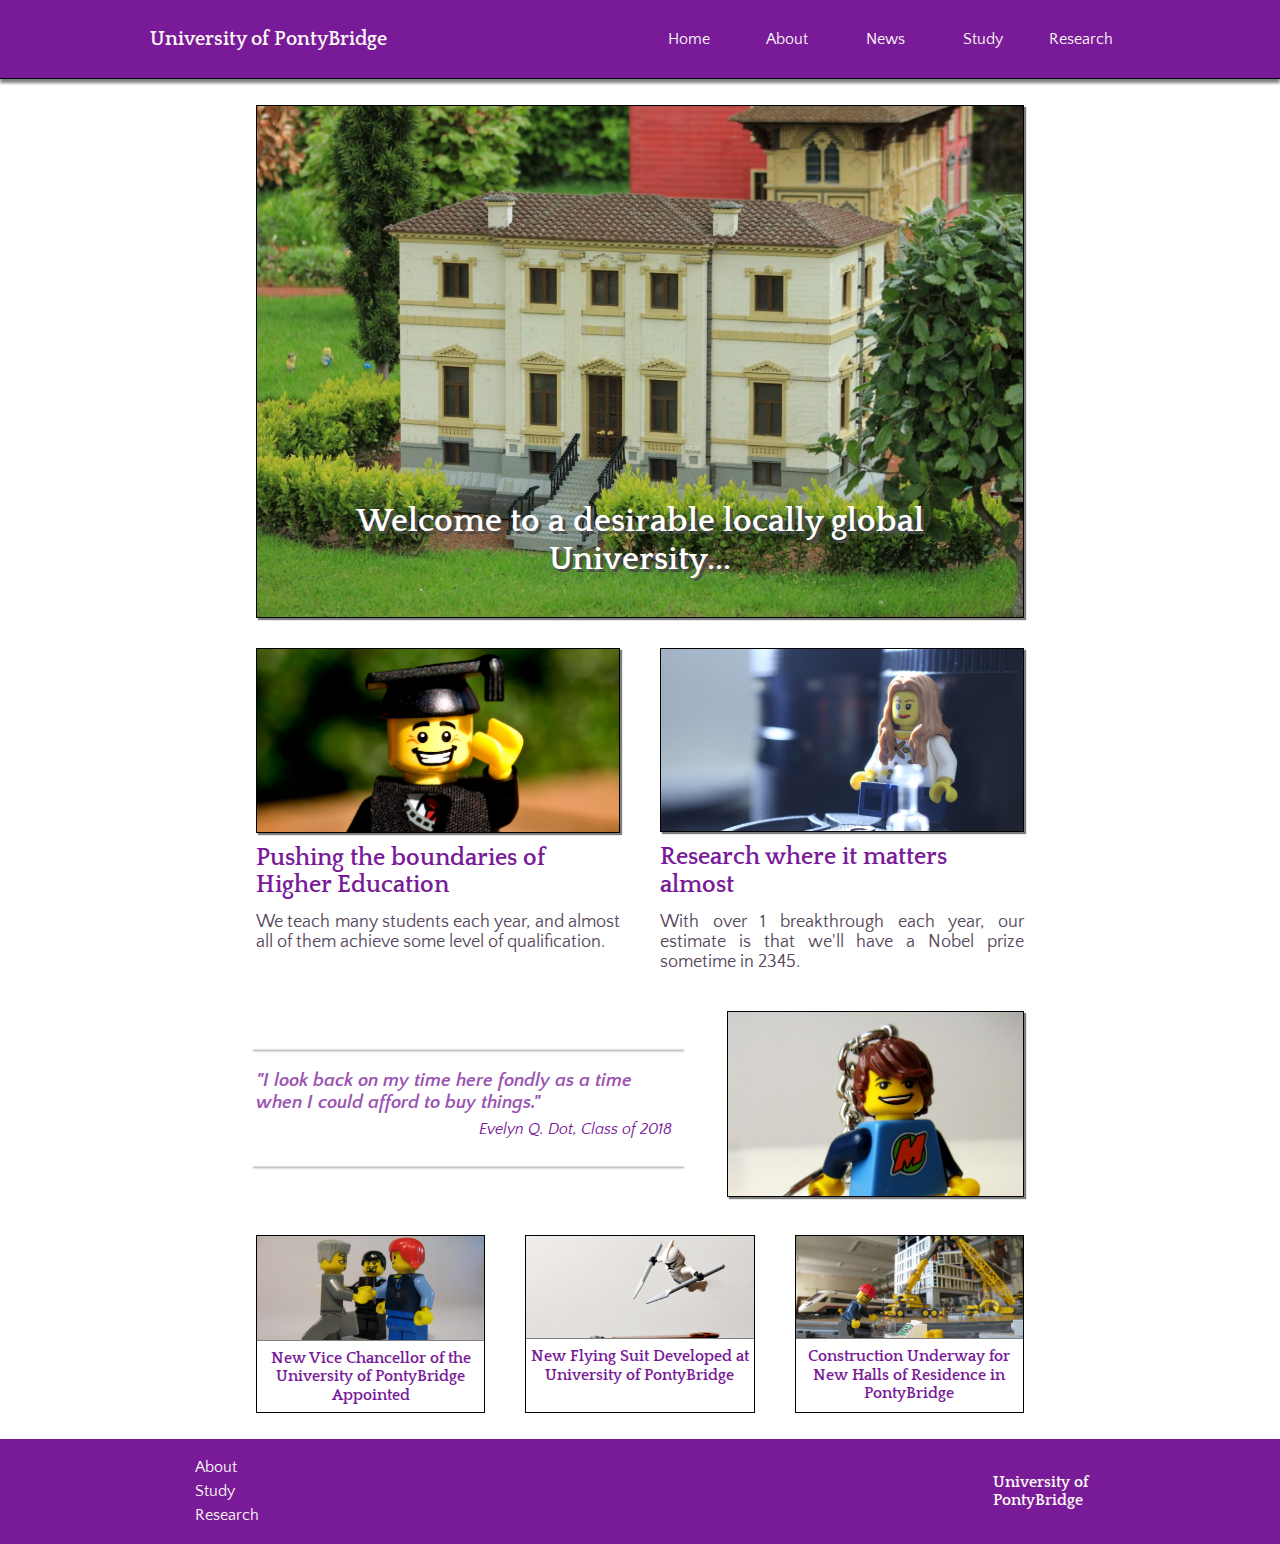
<file: index.html>
<!DOCTYPE html>

<html lang="en">

<head>
  <meta charset="UTF-8">
  <meta name="viewport" content="width=device-width, initial-scale=1.0">
  <meta http-equiv="X-UA-Compatible" content="ie=edge">
  <link rel="stylesheet" type="text/css" href="css/normalise.css">
  <link rel="stylesheet" type="text/css" href="css/style.css">
  <link href="https://fonts.googleapis.com/css?family=Quattrocento|Quattrocento+Sans" rel="stylesheet">
  <script src="https://ajax.googleapis.com/ajax/libs/jquery/1.11.2/jquery.min.js"></script>
  <script src="js/responsiveNavbar.js"></script>
  <title>University of PontyBridge - Home</title>
</head>

<body>
  <!-- Header and Navbar -->
  <div class="headerGridContainer">
    <header class="header">
      <h1 id="headerLogo">University of PontyBridge</h1>
      <a href="#" class="hamburgerNav">☰</a>
    </header>

    <nav class="navbar">
      <ul>
        <li><a href="index.html">Home</a></li>
        <li><a href="#">About</a></li>
        <li><a href="#">News</a></li>
        <li><a href="study.html">Study</a></li>
        <li><a href="research.html">Research</a></li>
      </ul>
    </nav>
  </div>

  <!-- Main Content -->
  <section class="mainContent">

    <!-- Subcontents -->
    <div class="inspirationalContent">

      <img class="inspirationalImage"
        sizes="(max-width: 1530px) 100vw, 1530px"
        srcset="
          Images/Uni_bh2qgv_c_scale,w_300.jpg 300w,
          Images/Uni_bh2qgv_c_scale,w_674.jpg 674w,
          Images/Uni_bh2qgv_c_scale,w_939.jpg 939w,
          Images/Uni_bh2qgv_c_scale,w_1154.jpg 1154w,
          Images/Uni_bh2qgv_c_scale,w_1387.jpg 1387w,
          Images/Uni_bh2qgv_c_scale,w_1530.jpg 1530w"
        src="Images/Uni_bh2qgv_c_scale,w_1530.jpg"
        alt="University of PontyBridge - School of Computer Science">
        <!-- img ref:
            title: Legoland Resort Windsor 04-05-2012
            licence: CC BY 2.0
            author: Karen Roe
            author_link: https://www.flickr.com/photos/karen_roe/
            image_link: https://www.flickr.com/photos/karen_roe/7615945272/
        -->
      <div class="overlaidSlogan">
        <h2>Welcome to a desirable locally global University...</h2>
      </div>
    </div>

    <div class="study">
      <a href="study.html">
        <img class="otherImage"
          sizes="(max-width: 1530px) 100vw, 1530px"
          srcset="
            Images/Study_lkycyy_c_scale,w_300.jpg 300w,
            Images/Study_lkycyy_c_scale,w_827.jpg 827w,
            Images/Study_lkycyy_c_scale,w_1179.jpg 1179w,
            Images/Study_lkycyy_c_scale,w_1461.jpg 1461w,
            Images/Study_lkycyy_c_scale,w_1530.jpg 1530w"
          src="Images/Study_lkycyy_c_scale,w_1530.jpg"
          alt="A happy PontyBridge student">
          <!-- img ref:
            title: 170/366
            licence: CC BY-NC-ND 2.0
            author: Nuwandalice
            author_link: https://www.flickr.com/photos/nuwandalice/
            image_link: https://www.flickr.com/photos/nuwandalice/7395786858
          -->
        <h2>Pushing the boundaries of Higher Education</h2>
      </a>
        <p>We teach many students each year, and almost all of them achieve some level of qualification.</p>
    </div>

    <div class="research">
      <a href="research.html">
        <img class="otherImage"
          sizes="(max-width: 1580px) 100vw, 1580px"
          srcset="
            Images/Research_zc1qdz_c_scale,w_250.jpg 250w,
            Images/Research_zc1qdz_c_scale,w_978.jpg 978w,
            Images/Research_zc1qdz_c_scale,w_1350.jpg 1350w,
            Images/Research_zc1qdz_c_scale,w_1580.jpg 1580w"
          src="Images/Research_zc1qdz_c_scale,w_1580.jpg"
          alt="PhD Computer Science researcher at the University of PontyBridge">
          <!-- img ref:
            title: MOC: Mill's Introduction
            licence: CC BY 2.0
            author: Brixelated
            author_link: https://www.flickr.com/photos/156159384@N02/
            image_link: https://www.flickr.com/photos/156159384@N02/35615946535/
          -->
        <h2>Research where it matters almost</h2>
      </a>
        <p>With over 1 breakthrough each year, our estimate is that we'll have a Nobel prize sometime in 2345.</p>
    </div>


    <!-- Student Quote Section -->
    <div class="studentQuote">
      <hr/>
      <blockquote>
        "I look back on my time here fondly as a time when I could afford to buy things."
      </blockquote>
      <cite>Evelyn Q. Dot, Class of 2018</cite>
      <hr/>
    </div>
    <div class="studentImage">
      <img class="otherImage"
        sizes="(max-width: 600px) 100vw, 600px"
        srcset="
          Images/Student_eki7g1_c_scale,w_220.jpg 220w,
          Images/Student_eki7g1_c_scale,w_594.jpg 594w,
          Images/Student_eki7g1_c_scale,w_600.jpg 600w"
        src="Images/Student_eki7g1_c_scale,w_600.jpg"
        alt="Evelyn Q. Dot, Class of 2018">
        <!-- img ref:
          title: OMGWTFSIGFIG
          licence: CC BY-NC 2.0
          author: nolnet
          author_link: https://www.flickr.com/photos/nolnet/
          image_link: https://www.flickr.com/photos/nolnet/4430159155/
        -->
    </div>


    <!-- News Section -->
    <div class="news news1">
      <a href="#">
        <img
          sizes="(max-width: 1480px) 100vw, 1480px"
          srcset="
            Images/News1_fmbrse_c_scale,w_300.jpg 300w,
            Images/News1_fmbrse_c_scale,w_1070.jpg 1070w,
            Images/News1_fmbrse_c_scale,w_1447.jpg 1447w,
            Images/News1_fmbrse_c_scale,w_1480.jpg 1480w"
          src="Images/News1_fmbrse_c_scale,w_1480.jpg"
          alt="New Vice Chancellor of the University of PontyBridge Appointed">
          <!-- img ref:
            title: Science Staff
            licence: CC BY-NC 2.0
            author: Lonnon Foster
            author_link: https://www.flickr.com/photos/lonnon/
            image_link: https://www.flickr.com/photos/lonnon/460865053/
          -->
        <h4>New Vice Chancellor of the University of PontyBridge Appointed</h4>
      </a>
    </div>

    <div class="news news2">
      <a href="#">
        <img
          sizes="(max-width: 1480px) 100vw, 1480px"
          srcset="
            Images/News2_vovzil_c_scale,w_300.jpg 300w,
            Images/News2_vovzil_c_scale,w_1174.jpg 1174w,
            Images/News2_vovzil_c_scale,w_1480.jpg 1480w"
          src="Images/News2_vovzil_c_scale,w_1480.jpg"
          alt="New Flying Suit Developed at University of PontyBridge Mechanical Engineering Department">
          <!-- img ref:
            title: GRU - Melee 333: Dragoon Jumping and Double Spears Technique
            licence: CC BY-ND 2.0
            author: Kevin Thai
            author_link: https://www.flickr.com/photos/kthai/
            image_link: https://www.flickr.com/photos/kthai/4381948277/
          -->
        <h4>New Flying Suit Developed at University of PontyBridge</h4>
      </a>
    </div>

    <div class="news news3">
      <a href="#">
        <img
          sizes="(max-width: 1480px) 100vw, 1480px"
          srcset="
            Images/News3_lggyz2_c_scale,w_300.jpg 300w,
            Images/News3_lggyz2_c_scale,w_869.jpg 869w,
            Images/News3_lggyz2_c_scale,w_1267.jpg 1267w,
            Images/News3_lggyz2_c_scale,w_1480.jpg 1480w"
          src="Images/News3_lggyz2_c_scale,w_1480.jpg"
          alt="Construction Underway for New Halls of Residence in PontyBridge">
          <!-- img ref:
            title: Hari Patel & James Talbot: Building on Springs, Lego Outreach
            licence: CC BY-NC-ND 2.0
            author: Engineering at Cambridge
            author_link: https://www.flickr.com/photos/cambridgeuniversity-engineering/
            image_link: https://www.flickr.com/photos/cambridgeuniversity-engineering/36882682751/
          -->
        <h4>Construction Underway for New Halls of Residence in PontyBridge</h4>
      </a>
    </div>
  </section>

  <!-- Footer -->
  <footer class="footer">
    <ul>
      <li><a href="#">About</a></li>
      <li><a href="study.html">Study</a></li>
      <li><a href="research.html">Research</a></li>
    </ul>
    <h4>University of <br>PontyBridge</h4>
  </footer>
</body>
</html>
</file>
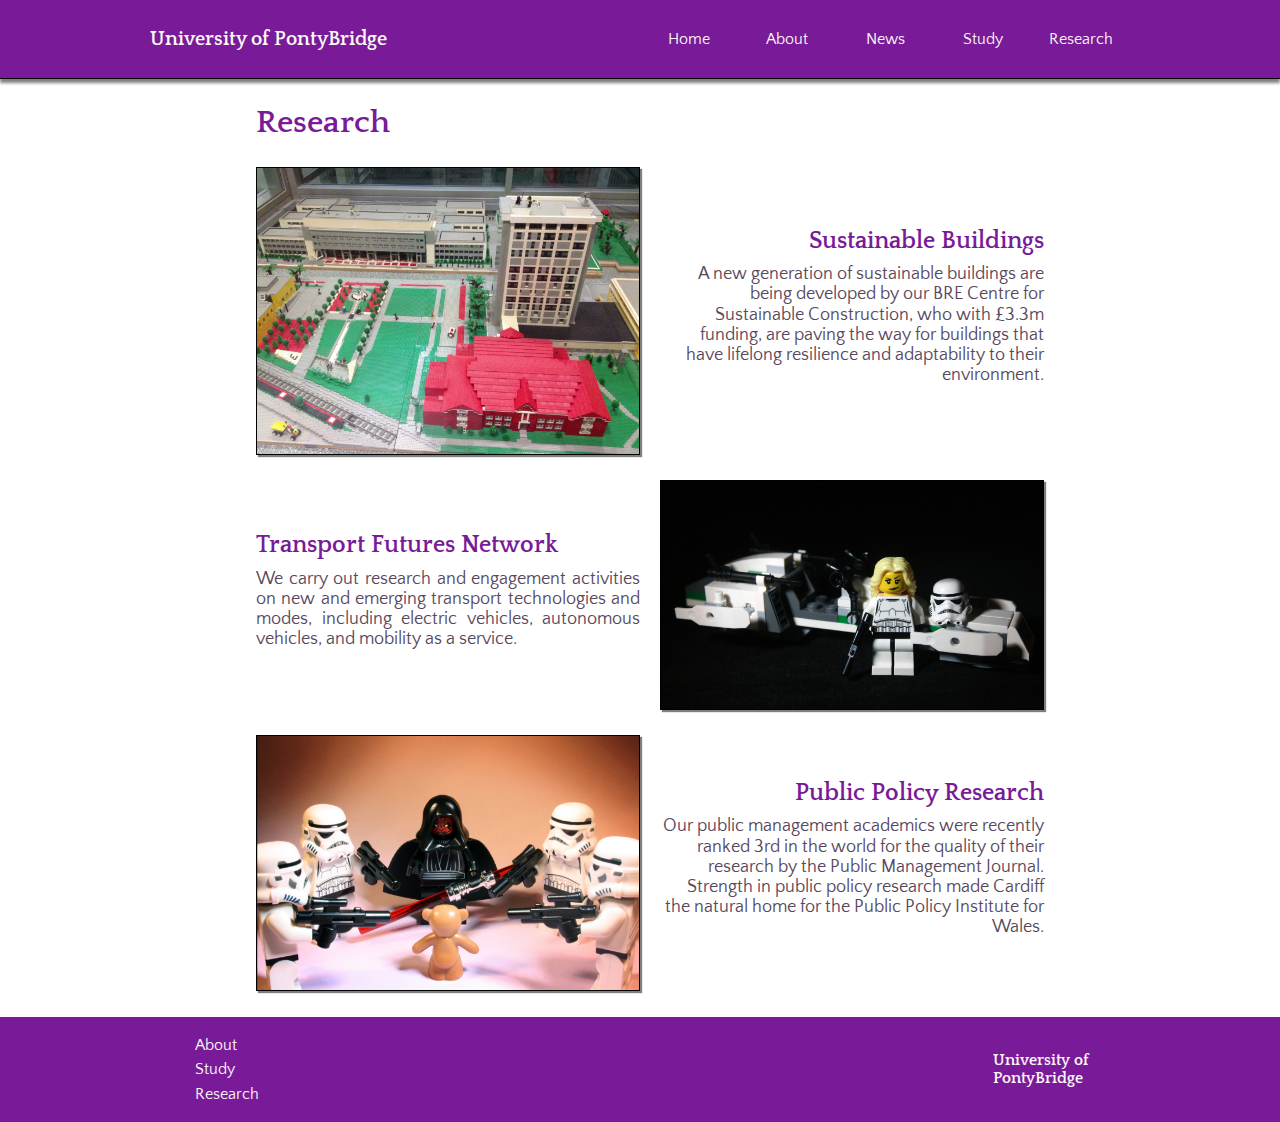
<file: research.html>
<!DOCTYPE html>

<html lang="en">

<head>
  <meta charset="UTF-8">
  <meta name="viewport" content="width=device-width, initial-scale=1.0">
  <meta http-equiv="X-UA-Compatible" content="ie=edge">
  <link rel="stylesheet" type="text/css" href="css/normalise.css">
  <link rel="stylesheet" type="text/css" href="css/style.css">
  <link href="https://fonts.googleapis.com/css?family=Quattrocento|Quattrocento+Sans" rel="stylesheet">
  <script src="https://ajax.googleapis.com/ajax/libs/jquery/1.11.2/jquery.min.js"></script>
  <script src="js/responsiveNavbar.js"></script>
  <title>University of PontyBridge - Research</title>
</head>

<body>
  <!-- Header and Navbar -->
  <div class="headerGridContainer">
    <header class="header">
      <h1 id='headerLogo'>University of PontyBridge</h1>
      <a href="#" class="hamburgerNav">☰</a>
    </header>

    <nav class="navbar">
      <ul>
        <li><a href="index.html">Home</a></li>
        <li><a href="#">About</a></li>
        <li><a href="#">News</a></li>
        <li><a href="study.html">Study</a></li>
        <li><a href="research.html">Research</a></li>
      </ul>
    </nav>
  </div>

  <!-- Research Content -->
  <div class="researchStudyContent">
    <h1>Research</h1>
    <div class="researchStudy1">
      <h2 class="topHeading">Sustainable Buildings</h2>
      <img class="otherImage researchStudyImage researchStudy1Image"
        sizes="(max-width: 1380px) 100vw, 1380px"
        srcset="
          Images/Project1_pbpyfn_c_scale,w_250.jpg 250w,
          Images/Project1_pbpyfn_c_scale,w_616.jpg 616w,
          Images/Project1_pbpyfn_c_scale,w_896.jpg 896w,
          Images/Project1_pbpyfn_c_scale,w_1138.jpg 1138w,
          Images/Project1_pbpyfn_c_scale,w_1317.jpg 1317w,
          Images/Project1_pbpyfn_c_scale,w_1380.jpg 1380w"
        src="Images/Project1_pbpyfn_c_scale,w_1380.jpg"
        alt="">
    </div>
    <section class="researchStudy1Text">
      <h2 class="sideHeading">Sustainable Buildings</h2>
      <p>A new generation of sustainable buildings are being developed by our BRE Centre for Sustainable Construction, who with £3.3m funding, are paving the way for buildings that have lifelong resilience and adaptability to their environment.</p>
    </section>

    <div class="researchStudy2">
      <h2 class="topHeading">Transport Futures Network</h2>
      <img class="otherImage researchStudyImage researchStudy2Image"
        sizes="(max-width: 1380px) 100vw, 1380px"
        srcset="
          Images/Project2_ocbcyd_c_scale,w_250.jpg 250w,
          Images/Project2_ocbcyd_c_scale,w_817.jpg 817w,
          Images/Project2_ocbcyd_c_scale,w_1206.jpg 1206w,
          Images/Project2_ocbcyd_c_scale,w_1380.jpg 1380w"
        src="Images/Project2_ocbcyd_c_scale,w_1380.jpg"
        alt="">
    </div>
    <section class="researchStudy2Text">
      <h2 class="sideHeading">Transport Futures Network</h2>
      <p>​We carry out research and engagement activities on new and emerging transport technologies and modes, including electric vehicles, autonomous vehicles, and mobility as a service.</p>
    </section>

    <div class="researchStudy3">
      <h2 class="topHeading">Public Policy Research</h2>
      <img class="otherImage researchStudyImage researchStudy3Image"
        sizes="(max-width: 1380px) 100vw, 1380px"
        srcset="
          Images/Project3_jv0miv_c_scale,w_250.jpg 250w,
          Images/Project3_jv0miv_c_scale,w_663.jpg 663w,
          Images/Project3_jv0miv_c_scale,w_939.jpg 939w,
          Images/Project3_jv0miv_c_scale,w_1189.jpg 1189w,
          Images/Project3_jv0miv_c_scale,w_1380.jpg 1380w"
        src="Images/Project3_jv0miv_c_scale,w_1380.jpg"
        alt="">
    </div>
    <section class="researchStudy3Text">
      <h2 class="sideHeading">Public Policy Research</h2>
      <p>Our public management academics were recently ranked 3rd in the world for the quality of their research by the Public Management Journal. Strength in public policy research made Cardiff the natural home for the Public Policy Institute for Wales.</p>
    </section>
  </div>

  <!-- Footer -->
  <footer class="footer">
    <ul>
      <li><a href="#">About</a></li>
      <li><a href="#">Study</a></li>
      <li><a href="#">Research</a></li>
    </ul>
    <h4>University of <br>PontyBridge</h4>
  </footer>

</body>
</html>
</file>
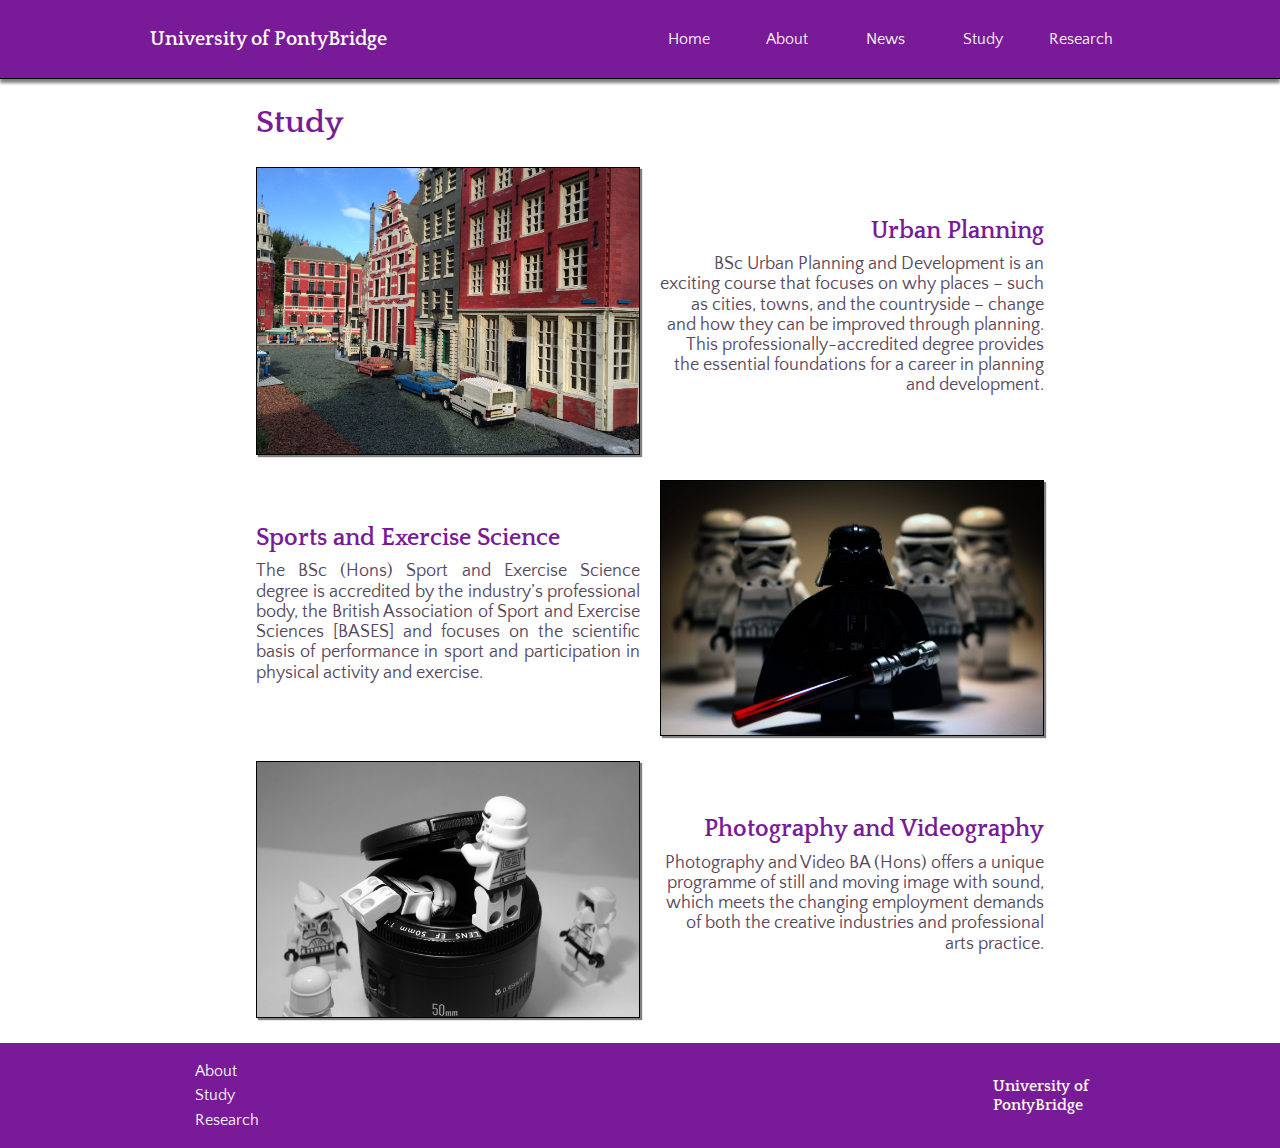
<file: study.html>
<!DOCTYPE html>

<html lang="en">

<head>
  <meta charset="UTF-8">
  <meta name="viewport" content="width=device-width, initial-scale=1.0">
  <meta http-equiv="X-UA-Compatible" content="ie=edge">
  <link rel="stylesheet" type="text/css" href="css/normalise.css">
  <link rel="stylesheet" type="text/css" href="css/style.css">
  <link href="https://fonts.googleapis.com/css?family=Quattrocento|Quattrocento+Sans" rel="stylesheet">
  <script src="https://ajax.googleapis.com/ajax/libs/jquery/1.11.2/jquery.min.js"></script>
  <script src="js/responsiveNavbar.js"></script>
  <title>University of PontyBridge - Study</title>
</head>

<body>
  <!-- Header and Navbar -->
  <div class="headerGridContainer">
    <header class="header">
      <h1 id='headerLogo'>University of PontyBridge</h1>
      <a href="#" class="hamburgerNav">☰</a>
    </header>

    <nav class="navbar">
      <ul>
        <li><a href="home.html">Home</a></li>
        <li><a href="#">About</a></li>
        <li><a href="#">News</a></li>
        <li><a href="study.html">Study</a></li>
        <li><a href="research.html">Research</a></li>
      </ul>
    </nav>
  </div>

  <!-- Study Content -->
  <div class="researchStudyContent">
    <h1>Study</h1>
    <div class="researchStudy1">
      <h2 class="topHeading">Urban Planning</h2>
      <img class="otherImage researchStudyImage researchStudy1Image"
        sizes="(max-width: 1380px) 100vw, 1380px"
        srcset="
          Images/Study1_kadlfe_c_scale,w_250.jpg 250w,
          Images/Study1_kadlfe_c_scale,w_691.jpg 691w,
          Images/Study1_kadlfe_c_scale,w_991.jpg 991w,
          Images/Study1_kadlfe_c_scale,w_1234.jpg 1234w,
          Images/Study1_kadlfe_c_scale,w_1380.jpg 1380w"
        src="Images/Study1_kadlfe_c_scale,w_1380.jpg"
        alt="">
    </div>
    <section class="researchStudy1Text">
      <h2 class="sideHeading">Urban Planning</h2>
      <p>BSc Urban Planning and Development is an exciting course that focuses on why places – such as cities, towns, and the countryside – change and how they can be improved through planning. This professionally-accredited degree provides the essential foundations for a career in planning and development. </p>
    </section>

    <div class="researchStudy2">
      <h2 class="topHeading">Sports and Exercise Science</h2>
      <img class="otherImage researchStudyImage researchStudy2Image"
        sizes="(max-width: 1380px) 100vw, 1380px"
        srcset="
          Images/Study2_o6ewmz_c_scale,w_250.jpg 250w,
          Images/Study2_o6ewmz_c_scale,w_757.jpg 757w,
          Images/Study2_o6ewmz_c_scale,w_1117.jpg 1117w,
          Images/Study2_o6ewmz_c_scale,w_1380.jpg 1380w"
        src="Images/Study2_o6ewmz_c_scale,w_1380.jpg"
        alt="">
    </div>
    <section class="researchStudy2Text">
      <h2 class="sideHeading">Sports and Exercise Science</h2>
      <p>​The BSc (Hons) Sport and Exercise Science degree is accredited by the industry’s professional body, the British Association of Sport and Exercise Sciences [BASES] and focuses on the scientific basis of performance in sport and participation in physical activity and exercise.</p>
    </section>

    <div class="researchStudy3">
      <h2 class="topHeading">Photography and Videography</h2>
      <img class="otherImage researchStudyImage researchStudy3Image"
        sizes="(max-width: 1380px) 100vw, 1380px"
        srcset="
          Images/Study3_fh78cz_c_scale,w_250.jpg 250w,
          Images/Study3_fh78cz_c_scale,w_823.jpg 823w,
          Images/Study3_fh78cz_c_scale,w_1219.jpg 1219w,
          Images/Study3_fh78cz_c_scale,w_1380.jpg 1380w"
        src="Images/Study3_fh78cz_c_scale,w_1380.jpg"
        alt="">
    </div>
    <section class="researchStudy3Text">
      <h2 class="sideHeading">Photography and Videography</h2>
      <p>Photography and Video BA (Hons) offers a unique programme of still and moving image with sound, which meets the changing employment demands of both the creative industries and professional arts practice.</p>
    </section>
  </div>

  <!-- Footer -->
  <footer class="footer">
    <ul>
      <li><a href="#">About</a></li>
      <li><a href="#">Study</a></li>
      <li><a href="#">Research</a></li>
    </ul>
    <h4>University of <br>PontyBridge</h4>
  </footer>

</body>
</html>
</file>
<file: css/style.css>
:root {
  --colour1: #9A55B2;
  --colour2: #791B99;
  --colour3: #A993FF;
}


/* ---------- General Styling ---------- */

* {
  box-sizing: border-box;
}

h1, h2, h3, h4, h5, h6 {
  font-family: 'Quattrocento', serif;
  margin: 0;
  color: var(--colour2);
}

body {
  font-family: 'Quattrocento Sans', sans-serif;
  color: #58485d;
}

a {
  color: var(--colour1);
  text-decoration: none;
}

hr { /* https://stackoverflow.com/questions/12639823/hr-not-showing */
  height: 1px;
  border: 0;
  margin: 1.5em 0 0 -0.5em;
  clear: both;
  width: 100%;
  box-shadow: 5px 5px 2px rgba(0, 0, 0, 0.5);
}

h2 {
  margin: 0.5em 0;
}

img {
  display: block;
}

p {
  font-size: 1.1em;
  margin: 0.5em 0;
  text-align: justify;
}


/* --------- Header and Navigation Bar Styling --------- */

#headerLogo {
  font-size: 1.25em;
}

.header {
  padding-left: 10%;
  border-bottom: 1px solid #000;
  display: flex;
  justify-content: space-between;
  align-items: center;
}

header a, .navbar a {
  text-decoration: none;
  color: #fbf7f5;
  display: inline-block;
  width: 100%;
  text-align: center;
}

header a {
  padding: 25px 5px;
}

.navbar a {
  width: 100%;
  padding: 15px 5px;
}

.headerGridContainer {
  background: var(--colour2);
  box-shadow: 0 4px 3px rgba(0, 0, 0, 0.5);
}

.header h1 {
  color: #fbf7f5;
}

.hamburgerNav {
  font-size: 1.75em;
  text-align: right;
  padding-right: 25px;
}

.navbar ul {
  list-style: none;
  border-bottom: 1px solid #000;
  margin: 0;
  padding: 0;
  display: flex;
  justify-content: space-around;
}

.navbar li {
  flex: 1;
  background: var(--colour1)
}

.navbar li:hover {
  background: var(--colour3);
  transition: all 0.5s;
}

.navbar ul {
  display: none;
}

.navbar ul.open {
  display: flex;

}


/* --------- Footer Styling --------- */

.footer h4 {
  color: #fbf7f5;
}

.footer {
  background: var(--colour2);
  display: flex;
  flex-wrap: nowrap;
  align-items: center;
  justify-content: space-between;
  color: #fbf7f5;
  padding: 0 15%;
}

.footer ul {
  text-decoration: none;
  list-style: none;
  padding: 0;
}

.footer li {
  padding: 3px;
}

.footer a {
  text-decoration: none;
  color: #fbf7f5;
}

.footer a:hover {
  color: var(--colour3);
}


/* ---------- General Images Styling ---------- */

.inspirationalImage {
  width: 100%;
  border: 1px solid #000;
  box-shadow: 2px 2px 1px rgba(0, 0, 0, 0.5);
  max-height: 50vw;
  object-fit: cover;
}

.otherImage {
  width: 100%;
  border: 1px solid #000;
  box-shadow: 2px 2px 1px rgba(0, 0, 0, 0.5);
  object-fit: cover;
}

.studentImage {
  display: none;
}

/* ---------- Homepage Styling ---------- */

/* Main content */

.mainContent {
  padding: 7%;
  display: grid;
  grid-template-columns: 1fr;
  grid-gap: 5px;
}

.study h2:hover, .research h2:hover {
  color: #301c4b;
}

/* Student Quote */

.studentQuote blockquote {
  margin: 1.25em 20px 0 0;
  font-size: 1.2em;
  font-weight: bold;
  font-style: italic;
  color: var(--colour1);
}

.studentQuote cite {
  display: block;
  text-align: right;
  margin: 5px 15px 0 0;
  color: var(--colour2);
}

.studentImage {
  display: none;
}

/* News Section */

.news {
  margin-top: 0.5em;
  border: 1px solid #000;
}

.news h4:hover {
  color: #301c4b;
}

.news1 {
  margin-top: 2.25em;
}

.news h4 {
  margin: 0.5em 0;
  text-align: center;
}

.news img {
  width: 100%;
  border-bottom: 1px solid #818181;
}


/* ---------- Research & Study Page Styling ---------- */

.researchStudyContent {
  padding: 7%;
  display: grid;
  grid-template-columns: 1fr;
  grid-gap: 5px;
}

.topHeading {
  text-align: right;
}

.sideHeading {
  display: none;
}

.researchStudyImage {
  max-height: 40vw;
}


/* --------------- Media queries for responsive design --------------- */

@media (min-width: 550px) {

  /* Header and Navbar Responsive Styling */
  .hamburgerNav{
    display: none;
  }

  .header {
    border: 0;
    padding: 15px 0 15px 15%;
  }

  .navbar li {
    background: var(--colour2);
  }

  .navbar a:hover {
    background: var(--colour2);
    color: var(--colour3);
  }

  .headerGridContainer {
    display: grid;
    border-bottom: 1px solid #000;
    grid-template-columns: 1fr 2fr;
    /* grid-template-rows: 10%; -- obsolete - causes layout problem due to new update */
    align-items: center;

  }

  .navbar ul {
    display: flex;
    border: 0;
  }

  /* Homepage Responsive Styling */

  .inspirationalImage {
    max-height: 45vw;
  }

  .mainContent {
    display: grid;
    padding: 5%;
    grid-template-columns: repeat(12, 1fr);
    /* grid-template-rows: 25% 20% 10% 8%; -- obsolete - causes layout problem due to new update */ 
    grid-gap: 30px 40px;
  }

  .inspirationalContent {
    grid-column: 1 / -1;
    grid-row: 1 / 2;
  }

  .overlaidSlogan {
    font-size: 1.15em;
    grid-column: 1 / -1;
    grid-row: 1 / 2;
    position: relative;
  }

  .overlaidSlogan h2 {
    position: absolute;
    font-size: 1.8em;
    color: #fff;
    text-shadow: 3px 3px #4a4b4b;
    margin: 0;
    padding: 5% 10%;
    bottom: 0;
    text-align: center;
  }

  .study {
    grid-column: 1 / 7;
    grid-row: 2 / 3;
  }

  .research {
    grid-column: 7 / -1;
    grid-row: 2 / 3;
  }

  .studentQuote {
    grid-column: 1 / 8;
    grid-row: 3 / 4;
    align-self: center;
  }

  .studentImage {
    display: block;
    grid-column: 8 / -1;
    grid-row: 3 / 4;
    align-self: center;
  }

  .news1 {
    grid-column: 1 / 5;
    grid-row: 4 / 5;
  }

  .news2 {
    grid-column: 5 / 9;
    grid-row: 4 / 5;
  }

  .news3 {
    grid-column: 9 / -1;
    grid-row: 4 / 5;
  }

  .studentQuote hr:first-child {
    margin-top: 0;
  }

  .news1 {
    margin-top: 0.5em;
  }

  /* Research & Study Page Responsive CSS */
  .topHeading {
    display: none;
  }

  .sideHeading {
    display: inline;
  }

  .researchStudyContent {
    padding: 10%;
    display: grid;
    grid-template-columns: 50% 50%;
    align-items: center;
    grid-gap: 25px 20px;
  }

  .researchStudyContent h1 {
    grid-column: 1 / -1;
  }

  .researchStudy2Text {
    grid-column: 1 / 2;
    grid-row: 3 / 4;
  }

  .researchStudy1Text, .researchStudy3Text,
  .researchStudy1Text p, .researchStudy3Text p {
    text-align: right;
  }
}


/* ------------------ Additonal Media Queries ------------------- */
/* - (incremental changes for better display on larger screens) - */

@media (min-width: 800px) {

  /* Header and Navbar Responsive CSS */
  .headerGridContainer {
    grid-template-columns: 1fr 1fr;
    padding: 0 100px;
  }

  .header {
    padding-left: 0;
  }

  .navbar {
    justify-content: center;
    padding: 15px 0;
  }

  /* Homepage Responsive CSS */
  .mainContent {
    padding: 4% 10%;
  }

  /* Research & Study Page Responsive CSS */
  .researchStudyContent {
    padding: 4% 10%;
  }
}

@media (min-width: 1000px) {

  /* Header and Navbar Responsive CSS */
  .headerGridContainer {
    padding: 0 150px;
  }

  /* Homepage Responsive CSS */
  .mainContent {
    padding: 4% 17.5%;
  }

  /* Research & Study Page Responsive CSS */
  .researchStudyContent {
    padding: 4% 17.5%;
  }
}

@media (min-width: 1200px) {

  /* Homepage Responsive CSS */
  .mainContent {
    padding: 2% 20%;
  }

  /* Research & Study Page Responsive CSS */
  .researchStudyContent {
    padding: 2% 20%;
  }
}

@media (min-width: 1500px) {

  /* Homepage Responsive CSS */
  .mainContent {
    padding: 2% 25%;
  }

  /* Research & Study Page Responsive CSS */
  .researchStudyContent {
    padding: 2% 25%;
  }
}
</file>
<file: css/normalise.css>
/*! normalize.css v8.0.0 | MIT License | github.com/necolas/normalize.css */

/* Document
   ========================================================================== */

/**
 * 1. Correct the line height in all browsers.
 * 2. Prevent adjustments of font size after orientation changes in iOS.
 */

html {
  line-height: 1.15; /* 1 */
  -webkit-text-size-adjust: 100%; /* 2 */
}

/* Sections
   ========================================================================== */

/**
 * Remove the margin in all browsers.
 */

body {
  margin: 0;
}

/**
 * Correct the font size and margin on `h1` elements within `section` and
 * `article` contexts in Chrome, Firefox, and Safari.
 */

h1 {
  font-size: 2em;
  margin: 0.67em 0;
}

/* Grouping content
   ========================================================================== */

/**
 * 1. Add the correct box sizing in Firefox.
 * 2. Show the overflow in Edge and IE.
 */

hr {
  box-sizing: content-box; /* 1 */
  height: 0; /* 1 */
  overflow: visible; /* 2 */
}

/**
 * 1. Correct the inheritance and scaling of font size in all browsers.
 * 2. Correct the odd `em` font sizing in all browsers.
 */

pre {
  font-family: monospace, monospace; /* 1 */
  font-size: 1em; /* 2 */
}

/* Text-level semantics
   ========================================================================== */

/**
 * Remove the gray background on active links in IE 10.
 */

a {
  background-color: transparent;
}

/**
 * 1. Remove the bottom border in Chrome 57-
 * 2. Add the correct text decoration in Chrome, Edge, IE, Opera, and Safari.
 */

abbr[title] {
  border-bottom: none; /* 1 */
  text-decoration: underline; /* 2 */
  text-decoration: underline dotted; /* 2 */
}

/**
 * Add the correct font weight in Chrome, Edge, and Safari.
 */

b,
strong {
  font-weight: bolder;
}

/**
 * 1. Correct the inheritance and scaling of font size in all browsers.
 * 2. Correct the odd `em` font sizing in all browsers.
 */

code,
kbd,
samp {
  font-family: monospace, monospace; /* 1 */
  font-size: 1em; /* 2 */
}

/**
 * Add the correct font size in all browsers.
 */

small {
  font-size: 80%;
}

/**
 * Prevent `sub` and `sup` elements from affecting the line height in
 * all browsers.
 */

sub,
sup {
  font-size: 75%;
  line-height: 0;
  position: relative;
  vertical-align: baseline;
}

sub {
  bottom: -0.25em;
}

sup {
  top: -0.5em;
}

/* Embedded content
   ========================================================================== */

/**
 * Remove the border on images inside links in IE 10.
 */

img {
  border-style: none;
}

/* Forms
   ========================================================================== */

/**
 * 1. Change the font styles in all browsers.
 * 2. Remove the margin in Firefox and Safari.
 */

button,
input,
optgroup,
select,
textarea {
  font-family: inherit; /* 1 */
  font-size: 100%; /* 1 */
  line-height: 1.15; /* 1 */
  margin: 0; /* 2 */
}

/**
 * Show the overflow in IE.
 * 1. Show the overflow in Edge.
 */

button,
input { /* 1 */
  overflow: visible;
}

/**
 * Remove the inheritance of text transform in Edge, Firefox, and IE.
 * 1. Remove the inheritance of text transform in Firefox.
 */

button,
select { /* 1 */
  text-transform: none;
}

/**
 * Correct the inability to style clickable types in iOS and Safari.
 */

button,
[type="button"],
[type="reset"],
[type="submit"] {
  -webkit-appearance: button;
}

/**
 * Remove the inner border and padding in Firefox.
 */

button::-moz-focus-inner,
[type="button"]::-moz-focus-inner,
[type="reset"]::-moz-focus-inner,
[type="submit"]::-moz-focus-inner {
  border-style: none;
  padding: 0;
}

/**
 * Restore the focus styles unset by the previous rule.
 */

button:-moz-focusring,
[type="button"]:-moz-focusring,
[type="reset"]:-moz-focusring,
[type="submit"]:-moz-focusring {
  outline: 1px dotted ButtonText;
}

/**
 * Correct the padding in Firefox.
 */

fieldset {
  padding: 0.35em 0.75em 0.625em;
}

/**
 * 1. Correct the text wrapping in Edge and IE.
 * 2. Correct the color inheritance from `fieldset` elements in IE.
 * 3. Remove the padding so developers are not caught out when they zero out
 *    `fieldset` elements in all browsers.
 */

legend {
  box-sizing: border-box; /* 1 */
  color: inherit; /* 2 */
  display: table; /* 1 */
  max-width: 100%; /* 1 */
  padding: 0; /* 3 */
  white-space: normal; /* 1 */
}

/**
 * Add the correct vertical alignment in Chrome, Firefox, and Opera.
 */

progress {
  vertical-align: baseline;
}

/**
 * Remove the default vertical scrollbar in IE 10+.
 */

textarea {
  overflow: auto;
}

/**
 * 1. Add the correct box sizing in IE 10.
 * 2. Remove the padding in IE 10.
 */

[type="checkbox"],
[type="radio"] {
  box-sizing: border-box; /* 1 */
  padding: 0; /* 2 */
}

/**
 * Correct the cursor style of increment and decrement buttons in Chrome.
 */

[type="number"]::-webkit-inner-spin-button,
[type="number"]::-webkit-outer-spin-button {
  height: auto;
}

/**
 * 1. Correct the odd appearance in Chrome and Safari.
 * 2. Correct the outline style in Safari.
 */

[type="search"] {
  -webkit-appearance: textfield; /* 1 */
  outline-offset: -2px; /* 2 */
}

/**
 * Remove the inner padding in Chrome and Safari on macOS.
 */

[type="search"]::-webkit-search-decoration {
  -webkit-appearance: none;
}

/**
 * 1. Correct the inability to style clickable types in iOS and Safari.
 * 2. Change font properties to `inherit` in Safari.
 */

::-webkit-file-upload-button {
  -webkit-appearance: button; /* 1 */
  font: inherit; /* 2 */
}

/* Interactive
   ========================================================================== */

/*
 * Add the correct display in Edge, IE 10+, and Firefox.
 */

details {
  display: block;
}

/*
 * Add the correct display in all browsers.
 */

summary {
  display: list-item;
}

/* Misc
   ========================================================================== */

/**
 * Add the correct display in IE 10+.
 */

template {
  display: none;
}

/**
 * Add the correct display in IE 10.
 */

[hidden] {
  display: none;
}
</file>
